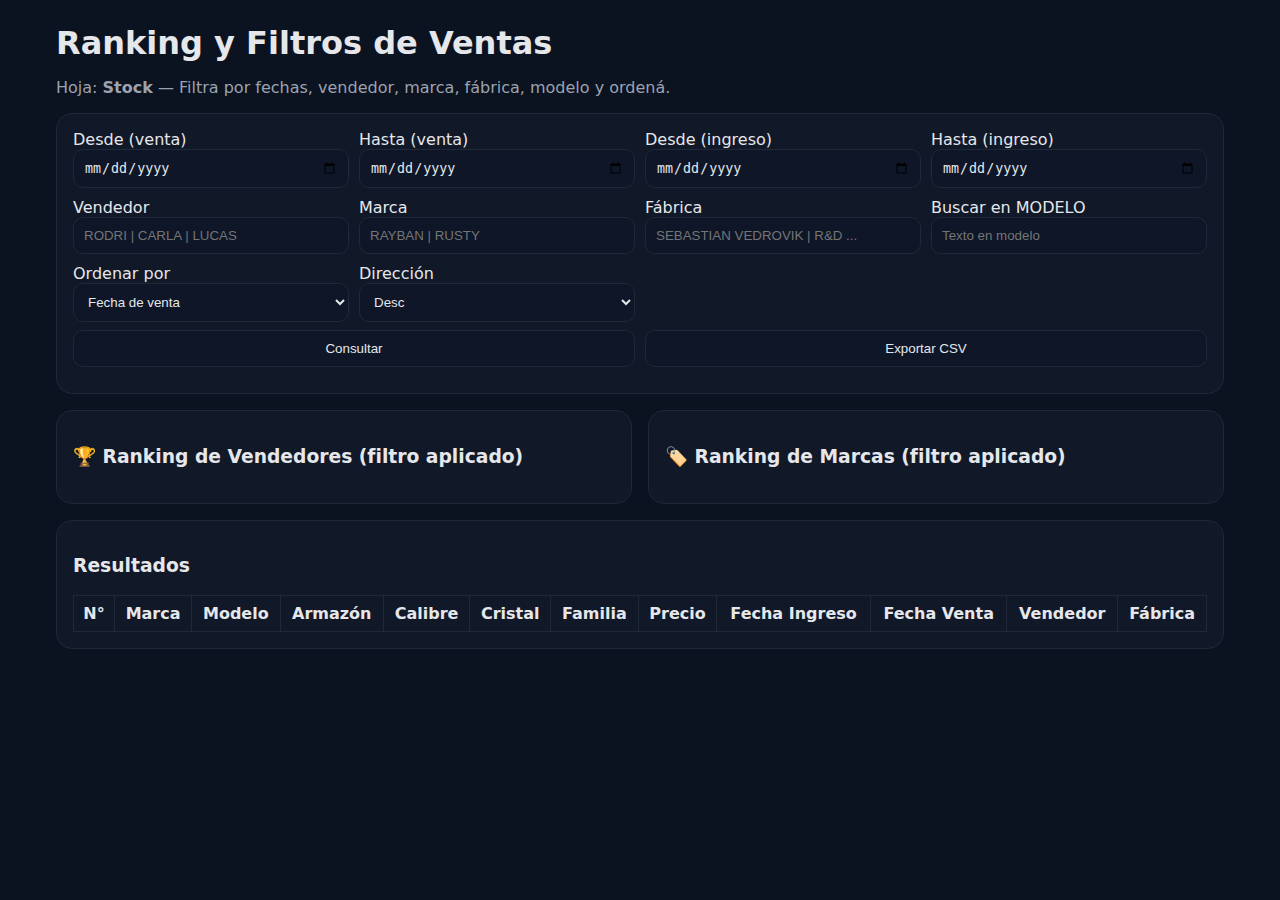
<file: ranking.html>
<!DOCTYPE html>
<html lang="es">
<head>
  <meta charset="utf-8"/>
  <meta name="viewport" content="width=device-width,initial-scale=1"/>
  <title>Ranking & Filtros – Óptica Cristal</title>
  <link rel="stylesheet" href="css/ranking.css">
</head>
<body>
  <main class="wrap">
    <header class="title">
      <h1>Ranking y Filtros de Ventas</h1>
      <p class="muted">Hoja: <b>Stock</b> — Filtra por fechas, vendedor, marca, fábrica, modelo y ordená.</p>
    </header>

    <!-- FILTROS -->
    <section class="card">
      <div class="grid">
        <div>
          <label>Desde (venta)</label><input type="date" id="desde">
        </div>
        <div>
          <label>Hasta (venta)</label><input type="date" id="hasta">
        </div>
        <div>
          <label>Desde (ingreso)</label><input type="date" id="desdeIngreso">
        </div>
        <div>
          <label>Hasta (ingreso)</label><input type="date" id="hastaIngreso">
        </div>
        <div>
          <label>Vendedor</label><input id="vendedor" placeholder="RODRI | CARLA | LUCAS">
        </div>
        <div>
          <label>Marca</label><input id="marca" placeholder="RAYBAN | RUSTY">
        </div>
        <div>
          <label>Fábrica</label><input id="fabrica" placeholder="SEBASTIAN VEDROVIK | R&D ...">
        </div>
        <div>
          <label>Buscar en MODELO</label><input id="q" placeholder="Texto en modelo">
        </div>
        <div>
          <label>Ordenar por</label>
          <select id="orderBy">
            <option value="venta">Fecha de venta</option>
            <option value="ingreso">Fecha de ingreso</option>
            <option value="precio">Precio</option>
            <option value="marca">Marca</option>
            <option value="vendedor">Vendedor</option>
            <option value="modelo">Modelo</option>
            <option value="fabrica">Fábrica</option>
          </select>
        </div>
        <div>
          <label>Dirección</label>
          <select id="order">
            <option value="desc">Desc</option>
            <option value="asc">Asc</option>
          </select>
        </div>
      </div>
      <div class="actions">
        <button id="btnConsultar">Consultar</button>
        <button id="btnCSV">Exportar CSV</button>
      </div>
      <div class="summary" id="summary"></div>
    </section>

    <!-- RANKINGS -->
    <section class="cols">
      <div class="card">
        <h3>🏆 Ranking de Vendedores (filtro aplicado)</h3>
        <ul id="rkVend"></ul>
      </div>
      <div class="card">
        <h3>🏷️ Ranking de Marcas (filtro aplicado)</h3>
        <ul id="rkMarca"></ul>
      </div>
    </section>

    <!-- TABLA -->
    <section class="card">
      <h3>Resultados</h3>
      <div class="table-wrap">
        <table id="tabla">
          <thead>
            <tr>
              <th>N°</th><th>Marca</th><th>Modelo</th><th>Armazón</th><th>Calibre</th>
              <th>Cristal</th><th>Familia</th><th>Precio</th>
              <th>Fecha Ingreso</th><th>Fecha Venta</th><th>Vendedor</th><th>Fábrica</th>
            </tr>
          </thead>
          <tbody id="tb"></tbody>
        </table>
      </div>
    </section>
  </main>

  <script>
    // pegá acá tu URL pública (ideal: googleusercontent.com)
    const API_URL = "https://script.google.com/macros/s/AKfycbzCtFkWM15vJjADC1njxXIZMA_oVC33BiGxddmzv0P4oKUO_u-J4q1472oWwl4KAq77/exec";
  </script>
  <script src="js/ranking.js"></script>
</body>
</html>
</file>
<file: css/ranking.css>
:root{--bg:#0b1220;--fg:#e5e7eb;--muted:#9ca3af;--card:#111827;--line:#1f2937;--accent:#3b82f6}
*{box-sizing:border-box}
body{margin:0;background:var(--bg);color:var(--fg);font-family:system-ui,Segoe UI,Roboto,Arial}
.wrap{max-width:1200px;margin:24px auto;padding:0 16px}
.title h1{margin:0 0 6px}
.muted{color:var(--muted)}
.card{background:var(--card);border:1px solid var(--line);border-radius:16px;padding:16px;margin-bottom:16px}
.grid{display:grid;grid-template-columns:repeat(4,1fr);gap:10px}
@media (max-width:900px){.grid{grid-template-columns:repeat(2,1fr)}}
@media (max-width:560px){.grid{grid-template-columns:1fr}}
input,select,button{width:100%;padding:10px;border-radius:10px;border:1px solid var(--line);background:#0e1628;color:var(--fg)}
button{cursor:pointer}
.actions{display:flex;gap:10px;justify-content:flex-end;margin-top:8px}
.cols{display:grid;grid-template-columns:1fr 1fr;gap:16px}
@media (max-width:900px){.cols{grid-template-columns:1fr}}
ul{list-style:none;margin:0;padding:0}
li{padding:8px;border:1px solid var(--line);border-radius:10px;background:#0f172a;margin-bottom:6px;display:flex;justify-content:space-between}
.table-wrap{overflow:auto}
table{width:100%;border-collapse:collapse}
th,td{border:1px solid var(--line);padding:8px;text-align:center}
.summary{margin-top:10px;color:var(--muted)}
</file>
